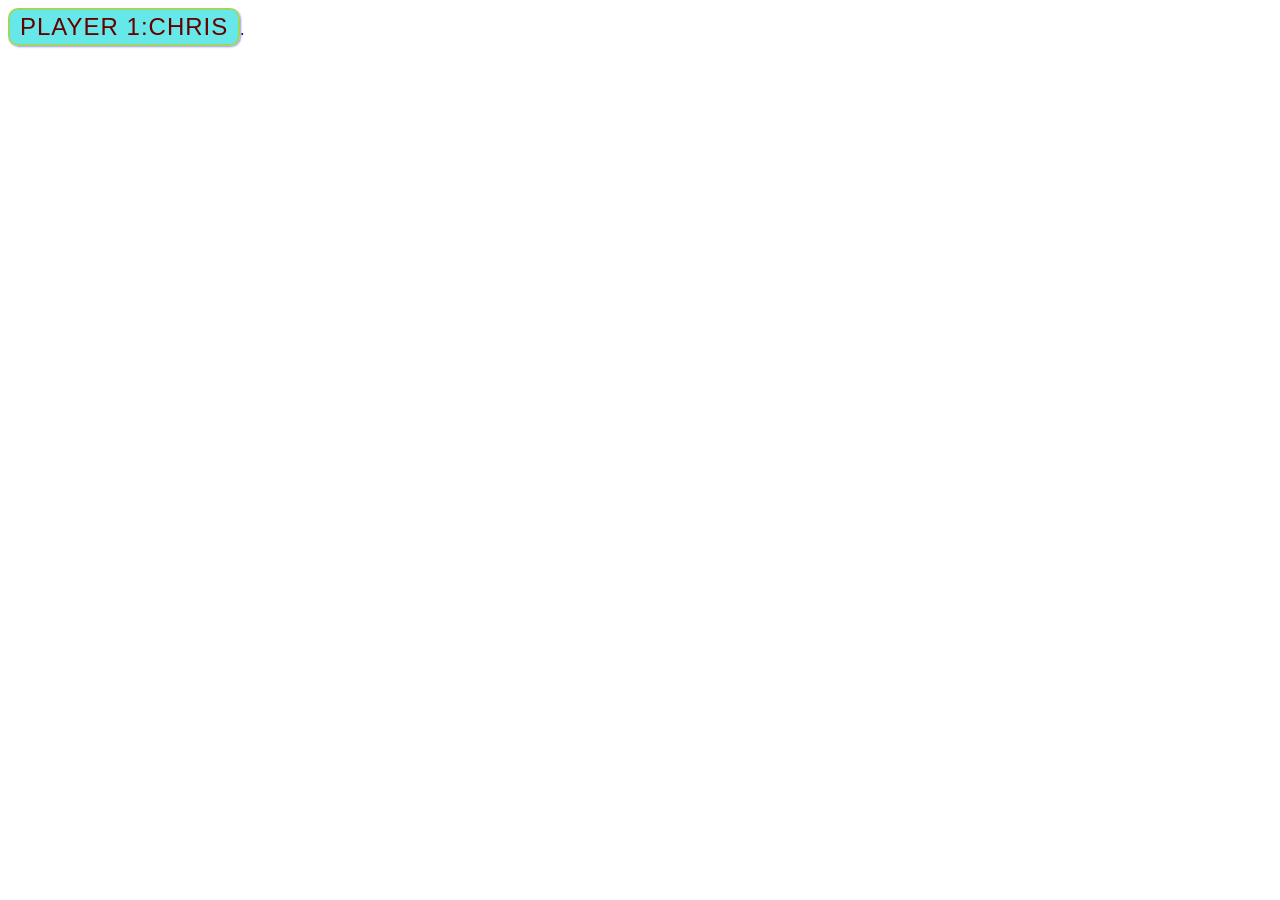
<file: Player1/index.html>
<!DOCTYPE html>
<html lang="en">

<head>
   <meta charset="UTF-8">
   <meta name="viewport" content="width=device-width, initial-scale=1.0">
   <title>Internal Javscript</title>
</head>

<body>
   <button>Player 1:Chris</button>.
   <style>
      button {
         font-family: "Helvetica Neue", "Helvetica", sans-serif;
         letter-spacing: 1px;
         text-transform: uppercase;
         border: 2px solid rgb(200 200 0 / 60%);
         background-color: rgb(0 217 217 / 60%);
         color: rgb(100 0 0 / 100%);
         box-shadow: 1px 1px 2px rgb(0 0 200 / 40%);
         border-radius: 10px;
         padding: 3px 10px;
         cursor: pointer;
         font-size: 24px;
      }
   </style>

   <script>
      function updateName() {
         const name = prompt("Enter a new name");
         button.textContent = `Player 1: ${name}`;
      }

      const button = document.querySelector("button");

      button.addEventListener("click", updateName);

   </script>


</body>

</html>
</file>
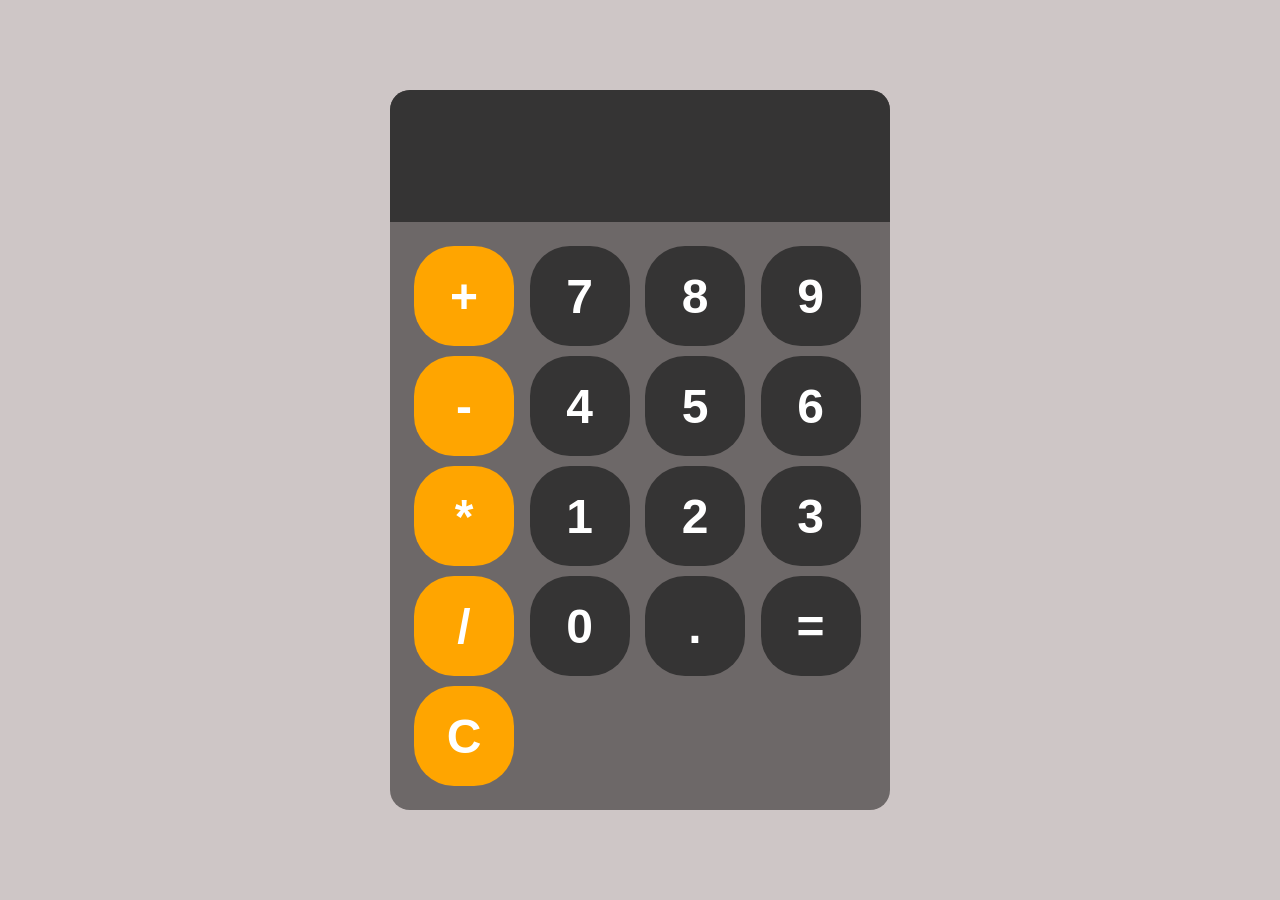
<file: External-Script/Calculator/index.html>
<!DOCTYPE html>
<html lang="en">

<head>
   <meta charset="UTF-8">
   <meta name="viewport" content="width=device-width, initial-scale=1.0">
   <title>Calculator</title>
   <link rel="stylesheet" href="style.css">
</head>

<body>

   <div id="calculator">
      <input id="display" readonly>
      <div id="keys">
         <button onclick="appendToDisplay('+')" class="operator-btn">+</button>
         <button onclick="appendToDisplay('7')">7</button>
         <button onclick="appendToDisplay('8')">8</button>
         <button onclick="appendToDisplay('9')">9</button>
         <button onclick="appendToDisplay('-')" class="operator-btn">-</button>
         <button onclick="appendToDisplay('4')">4</button>
         <button onclick="appendToDisplay('5')">5</button>
         <button onclick="appendToDisplay('6')">6</button>
         <button onclick="appendToDisplay('*')" class="operator-btn">*</button>
         <button onclick="appendToDisplay('1')">1</button>
         <button onclick="appendToDisplay('2')">2</button>
         <button onclick="appendToDisplay('3')">3</button>
         <button onclick="appendToDisplay('/')" class="operator-btn">/</button>
         <button onclick="appendToDisplay('0')">0</button>
         <button onclick="appendToDisplay('.')">.</button>
         <button onclick="calculate()">=</button>
         <button onclick="clearDisplay()" class="operator-btn">C</button>



      </div>
   </div>


   <script src="index.js"></script>
</body>

</html>
</file>
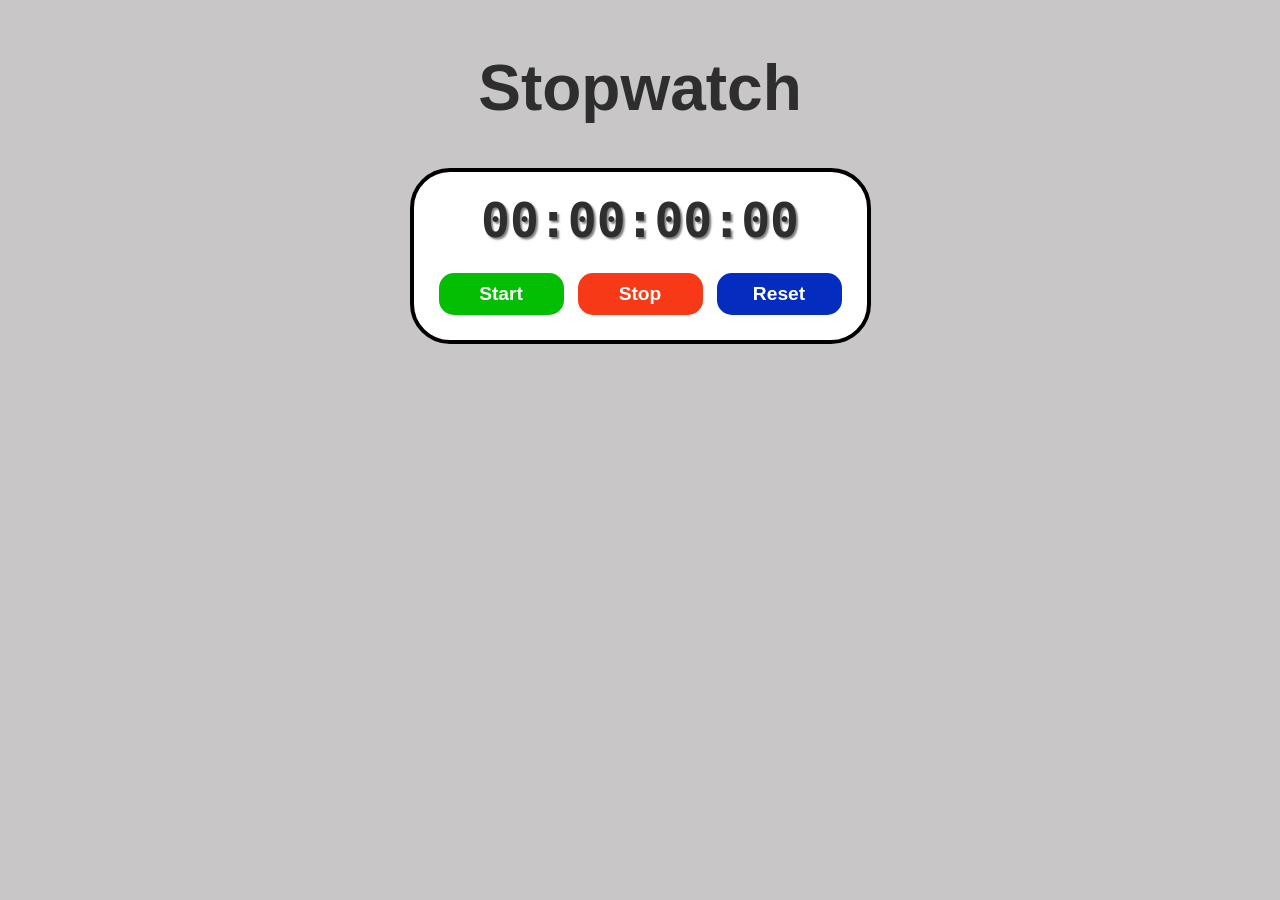
<file: External-Script/Stop-watch/index.html>
<!DOCTYPE html>
<html lang="en">

<head>
   <meta charset="UTF-8">
   <meta name="viewport" content="width=device-width, initial-scale=1.0">
   <title>Stopwatch</title>
   <link rel="stylesheet" href="style.css">
</head>

<body>
   <h1 id="MyH1">Stopwatch</h1>
   <div id="container">
      <div id="display">
         00:00:00:00
      </div>

      <div id="controls">

         <button id="startBtn" onclick="start()">Start</button>

         <button id="stopBtn" onclick="stop()">Stop</button>

         <button id="resetBtn" onclick="reset()">Reset</button>
      </div>
   </div>

   <script src="index.js"></script>
</body>

</html>
</file>
<file: External-Script/Calculator/style.css>
body {
   margin: 0;
   display: flex;
   justify-content: center;
   align-items: center;
   height: 100vh;
   background-color: #cec6c6;
}

button {
   width: 100px;
   height: 100px;
   border-radius: 40px;
   border: none;
   background-color: #353434;
   color: white;
   font-size: 3rem;
   font-weight: bold;
   cursor: pointer;
}

#keys {
   display: grid;
   grid-template-columns: repeat(4, 1fr);
   gap: 10px;
   padding: 24px;
}

#calculator {
   font-family: Arial, sans-serif;
   max-width: 500px;
   overflow: hidden;
   background-color: #6d6868;
   border-radius: 20px;
}

#display {
   width: 100%;
   padding: 20px;
   font-size: 5rem;
   text-align: left;
   border: none;
   background-color: #353434;
   color: white;
}

button:hover {
   background-color: #5f6060;
}

button:active {
   background-color: #353434;
}

.operator-btn {
   background-color: orange;
}

.operator-btn:hover {
   background-color: #fcb447;
}

.operator-btn:active {
   background-color: #f9cd64;
}
</file>
<file: External-Script/Stop-watch/style.css>
body {
   display: flex;
   flex-direction: column;
   justify-content: center;
   align-items: center;
   background-color: #c8c6c6;
}


#MyH1 {
   font-family: "Arial", sans-serif;
   color: hsl(0, 0%, 18%);
   font-size: 4rem;
}

#container {
   display: flex;
   flex-direction: column;
   align-items: center;
   border: 4px solid black;
   padding: 20px;
   border-radius: 40px;
   background-color: white;

}

#display {
   font-family: monospace;
   font-size: 3rem;
   font-weight: bold;
   color: hsl(0, 0%, 18%);
   text-shadow: 2px 2px 2px rgba(0, 0, 0, 0.5);
   margin-bottom: 20px;
}

#controls button {
   font-size: 1.2rem;
   font-family: "Arial", sans-serif;
   font-weight: 900;
   color: white;
   border-radius: 15px;
   cursor: pointer;
   border: none;
   padding: 10px 15px;
   transition: background-color 0.3s ease;
   margin: 5px;
   min-width: 125px;
}

#startBtn {
   background-color: hsl(120, 96%, 38%);
}

#startBtn:hover {
   background-color: hsl(120, 96%, 32%);
}

#stopBtn {
   background-color: hsl(9, 93%, 53%);
}

#stopBtn:hover {
   background-color: hsl(0, 94%, 39%);
}

#resetBtn {
   background-color: hsl(227, 96%, 38%);
}

#resetBtn:hover {
   background-color: hsl(238, 86%, 57%);
}
</file>
